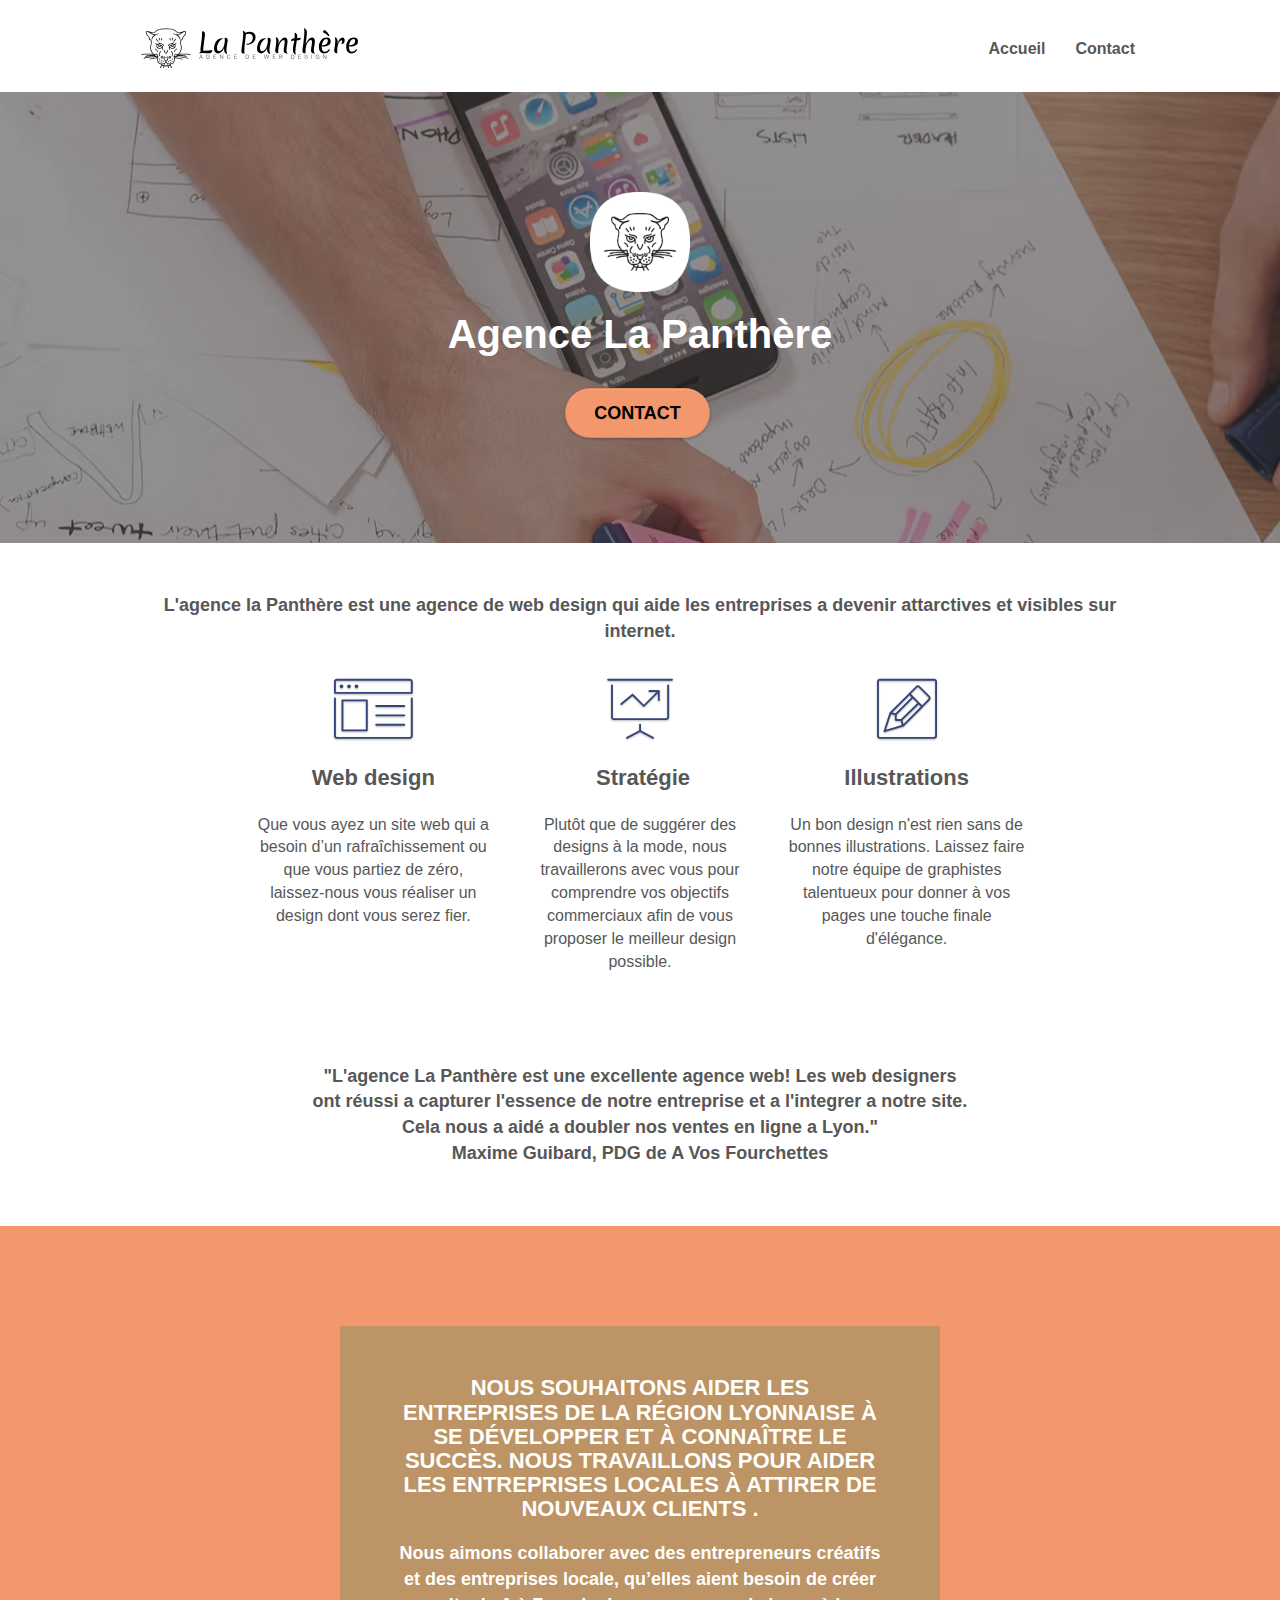
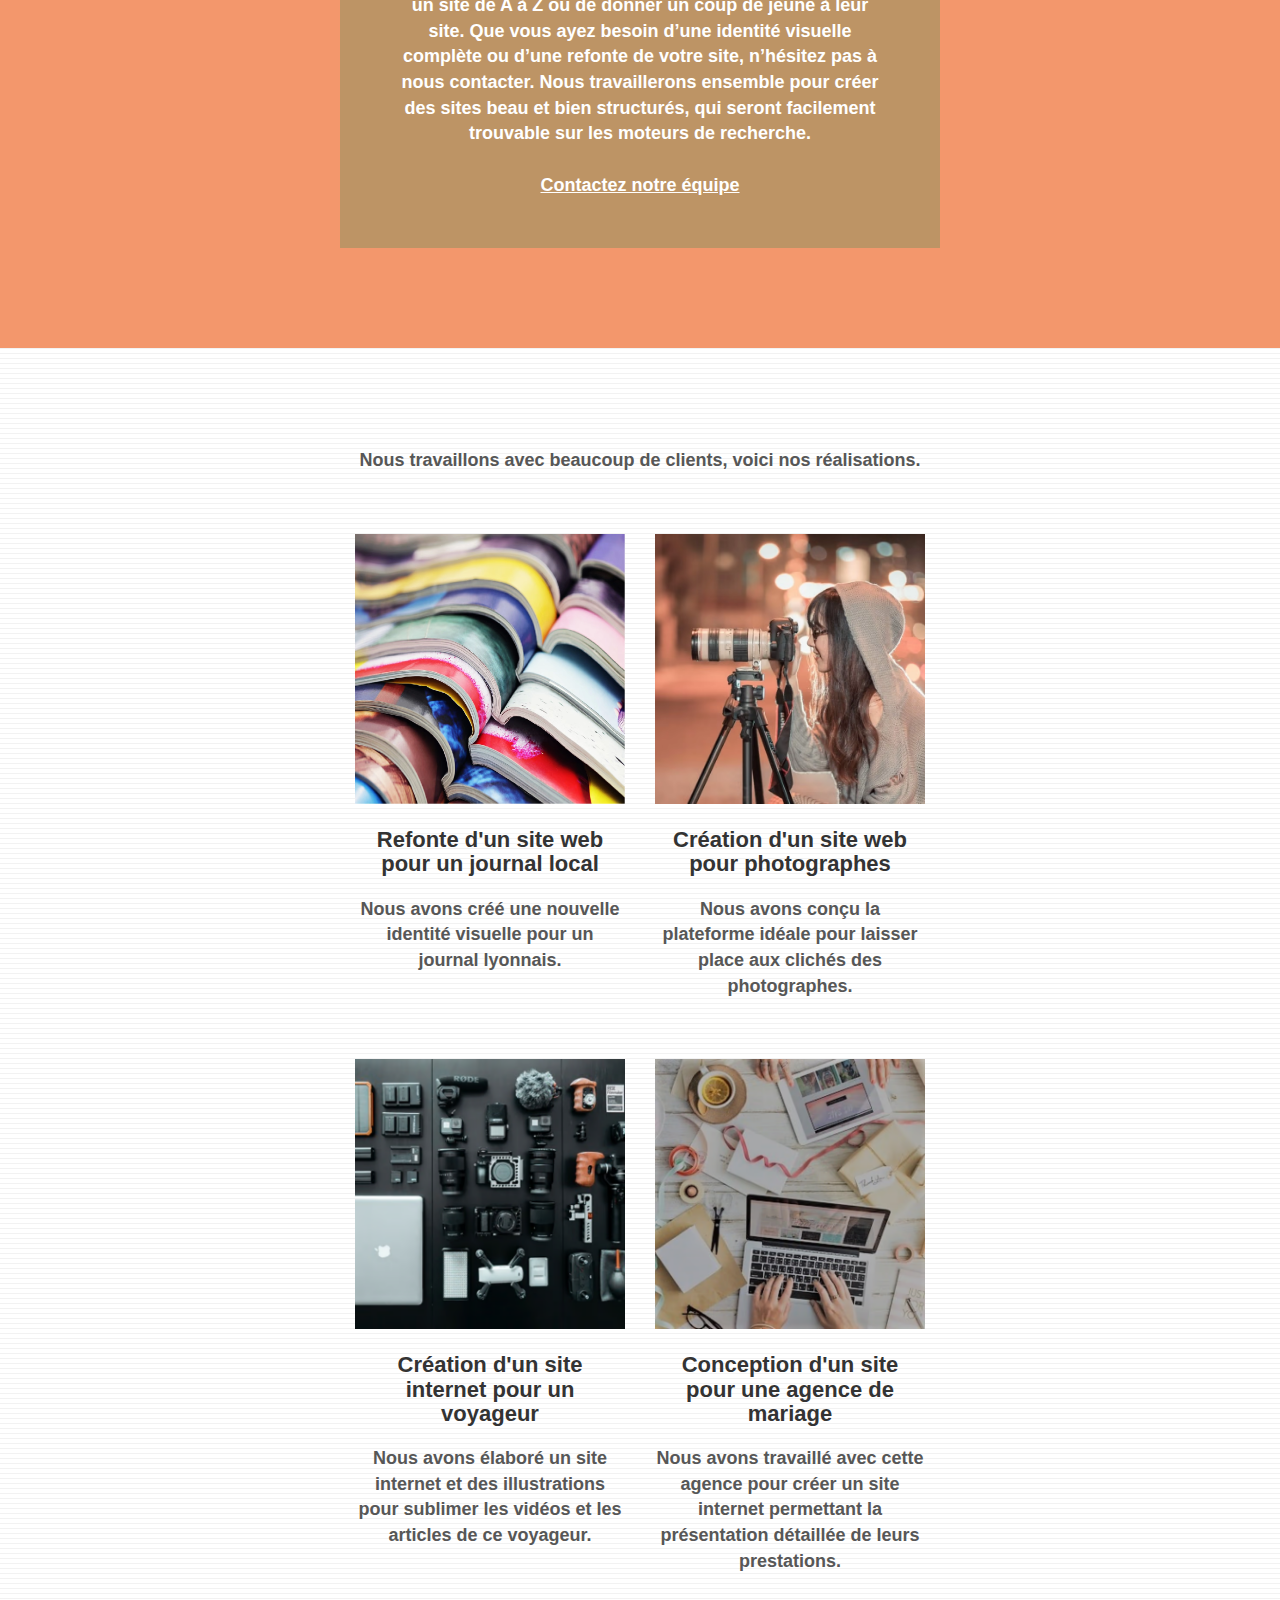
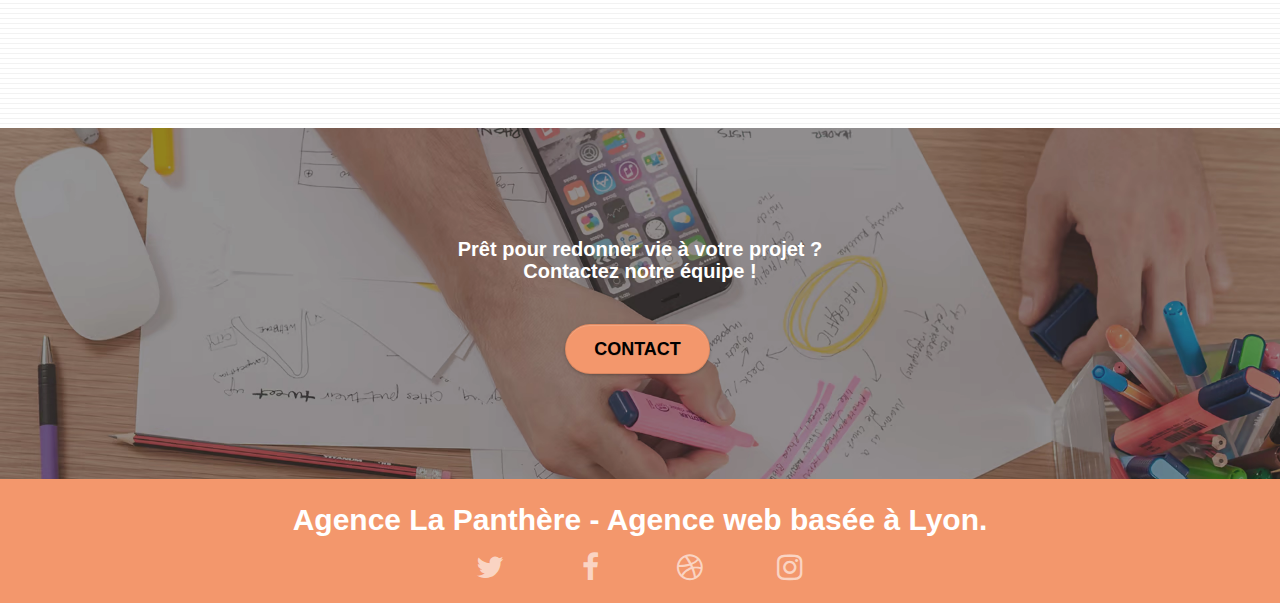
<file: index.html>
<!doctype html> 
<html lang="fr">
<head>
    <meta charset="utf-8">
    <meta name="description" content="Votre site web
	 a besoin d'une nouvelle identité visuelle ou souhaitez partir de zéro,
	 l'agence web design la panthère située à Lyon realisera un design
	 dont vous serez fier et représentera votre entreprise">
    <meta name="viewport" content="width=device-width, initial-scale=1.0, viewport-fit=cover">
	<meta name="robots" content="index">
    <link rel="shortcut icon" type="image/png" href="favicon.jpg">

	<link rel="stylesheet" type="text/css" href="./css/bootstrap.min.css">
	<link rel="stylesheet" type="text/css" href="style.min.css">
	<link rel="stylesheet" type="text/css" href="./css/font-awesome.min.css">
	<link rel="stylesheet" type="text/css" href="./css/et-line.min.css">

	<link rel=«canonical» href="https://jeremycamp.github.io/OC_Projet_4/">
	
	
    <title>La Panthère, Entreprise Web Design a Lyon</title>

    
<!-- Analytics -->
	<script async src="https://www.googletagmanager.com/gtag/js?id=G-5NNJQ9FS7B"></script>
	<script>
	window.dataLayer = window.dataLayer || [];
	function gtag(){dataLayer.push(arguments);}
	gtag('js', new Date());

	gtag('config', 'G-5NNJQ9FS7B');
	</script>
<!-- Analytics END -->
    
</head>
<body>
<!-- Principal conteneur -->
<div class="page-container">
    
	<!-- bloc-0 -->
	<header>
		<div class="bloc bgc-white l-bloc " id="bloc-0">
			<div class="container bloc-sm">

				<nav class="navbar row">
					<div class="navbar-header">	
						<a class="navbar-brand" href="index.html"><img src="img/agence-la-panthere-monochrome.svg" alt="lyon web design logo agence web meilleure agence" height="40" /></a>
						<button id="nav-toggle" type="button" class="ui-navbar-toggle navbar-toggle" data-toggle="collapse" data-target=".navbar-1">
							<span class="sr-only">Toggle navigation</span><span class="icon-bar"></span><span class="icon-bar"></span><span class="icon-bar"></span>
						</button>
					</div>
					<div class="collapse navbar-collapse navbar-1 special-dropdown-nav">
						<ul class="site-navigation nav navbar-nav">
							<li>
								<a href="index.html">Accueil</a>
							</li>
							<li>
								<a href="Contact.html">Contact</a>
							</li>
						</ul>
					</div>
				</nav>
			</div>
		</div>
	</header>
	<!-- bloc-0 END -->

	<main>
		<section>
			<!-- bloc-1-presentation -->
			<div class="bloc bgc-dark-slate-blue bg-banniere d-bloc bg-t-edge bloc-bg-texture texture-paper b-parallax" id="bloc-1-hero">
				<div class="container bloc-lg">
					<div class="row tight-width-whitespace">
						<div class="col-sm-12">
							<img src="img/logo.png" class="center-block image-resize-mode" width="100" alt="Agence La Panthère, agence web lyon, création logo lyon" />
							<h1 class="text-center hero-bloc-text tc-white ">
								Agence La Panthère
							</h1>
							<div class="text-center">
								<a href="Contact.html" class="btn btn-lg btn-clean btn-rd cta-hero btn-atomic-tangerine" id="cta-hero">Contact</a>
							</div>
						</div>
					</div>
				</div>
			</div>
			<!-- bloc-1-presentation END -->
		</section>

		<section>
			<!-- bloc-2-services -->
			<div class="bloc bgc-white l-bloc" id="bloc-2-services">
				<div class="container bloc-md">
					<div class="row">
						<div class="col-sm-12 text-center">
							<p>L'agence la Panthère est une agence de web design qui aide les entreprises a devenir attarctives et visibles sur internet.</p>
						</div>
					</div>
					<div class="row voffset-lg med-width-whitespace">
						<div class="col-sm-4">
							<div class="text-center">
								<span class="et-icon-browser sm-shadow icon-dark-slate-blue icons icon-lg"></span>
							</div>
							<h2 class="mg-md text-center">
								Web design
							</h2>
							<p class="text-center ">
								Que vous ayez un site web qui a besoin d&rsquo;un rafraîchissement ou que vous partiez de zéro, laissez-nous vous réaliser un design dont vous serez fier.
							</p>
						</div>
						<div class="col-sm-4">
							<div class="text-center">
								<span class="et-icon-presentation sm-shadow icon-dark-slate-blue icons icon-lg"></span>
							</div>
							<h2 class="mg-md text-center">
								&nbsp;Stratégie
							</h2>
							<p class="text-center ">
								Plutôt que de suggérer des designs à la mode, nous travaillerons avec vous pour comprendre vos objectifs commerciaux afin de vous proposer le meilleur design possible.<br>
							</p>
						</div>
						<div class="col-sm-4">
							<div class="text-center">
								<span class="et-icon-edit sm-shadow icon-dark-slate-blue icons icon-lg"></span>
							</div>
							<h2 class="mg-md text-center">
								Illustrations
							</h2>
							<p class="text-center ">
								Un bon design n'est rien sans de bonnes illustrations. Laissez faire notre équipe de graphistes talentueux pour donner à vos pages une touche finale d'élégance.
							</p>
						</div>
					</div>
					<div class="row voffset-lg voffset">
						<div class="col-xs-12 col-md-8 col-md-offset-2 text-center">
							<p>"L'agence La Panthère est une excellente agence web! Les web designers ont réussi a capturer l'essence de notre entreprise et a l'integrer a notre site. Cela nous a aidé a doubler nos ventes en ligne a Lyon."
								<br>
								Maxime Guibard, PDG de A Vos Fourchettes
							</p>

						</div>
					</div>
				</div>
			</div>
			<!-- bloc-2-services END -->
		</section>

		<section>
			<!-- bloc-3-what-i-do -->
			<div class="bloc tc-white bgc-atomic-tangerine bg-presentation d-bloc bloc-bg-texture texture-paper b-parallax" id="bloc-3-what-i-do">
				<div class="container bloc-lg">
					<div class="row tight-width-whitespace black-background">
						<div class="col-sm-12">
							<h3 class="mg-md text-center tc-white">
								Nous souhaitons aider les entreprises de la région Lyonnaise à se développer et à connaître le succès. Nous travaillons pour aider les entreprises locales à attirer de nouveaux clients .<br>
							</h3>
							<p class="text-center white">
								Nous aimons collaborer avec des entrepreneurs créatifs et des entreprises locale, qu’elles aient besoin de créer un site de A à Z ou de donner un coup de jeune à leur site. Que vous ayez besoin d’une identité visuelle complète ou d’une refonte de votre site, n’hésitez pas à nous contacter. Nous travaillerons ensemble pour créer des sites beau et bien structurés, qui seront facilement trouvable sur les moteurs de recherche. <br><br><a class="ltc-white bold-link" href="Contact.html">Contactez notre équipe</a><br>
							</p>
						</div>
					</div>
				</div>
			</div>
			<!-- bloc-3-what-i-do END -->
		</section>

		<section>
			<!-- bloc-4-portfolio -->
			<div class="bloc bgc-white bg-lines-h2-bg bg-repeat l-bloc" id="bloc-4-portfolio">
				<div class="container bloc-lg">
					<div class="row">
						<div class="col-sm-12 text-center">
							<p> Nous travaillons avec beaucoup de clients, voici nos réalisations.</p>
						</div>
					</div>
					<div class="row tight-width-whitespace portfolio-row">
						<div class="col-sm-6">
							<a href="#" data-lightbox="img/1.avif" data-gallery-id="gallery-1" data-caption="Refonte d'un site web pour un journal local" data-frame="snapshot-lb"><img src="img/1.avif" alt="lyon web design logo agence web meilleure agence et refonte site web journal" class="img-responsive portfolio-thumb" /></a>
							<h4 class="mg-md text-center">
								Refonte d'un site web pour un journal local
							</h4>
							<p class="text-center">
								Nous avons créé une nouvelle identité visuelle pour un journal lyonnais.
							</p>
						</div>
						<div class="col-sm-6">
							<a href="#" data-lightbox="img/2.avif" data-gallery-id="gallery-1" data-caption="Création d'un site web pour photographes" data-frame="snapshot-lb"><img src="img/2.avif" class="img-responsive portfolio-thumb" alt="lyon web design logo agence web meilleure agence, Création d'un site web pour photographes" /></a>
							<h4 class="mg-md text-center">
								Création d'un site web pour photographes
							</h4>
							<p class="text-center">
								Nous avons conçu la plateforme idéale pour laisser place aux clichés des photographes.
							</p>
						</div>
					</div>
					<div class="row tight-width-whitespace portfolio-row">
						<div class="col-sm-6">
							<a href="#" data-lightbox="img/3.avif" data-gallery-id="gallery-1" data-caption="Création d'un site internet pour un voyageur" data-frame="snapshot-lb"><img src="img/3.avif" class="img-responsive portfolio-thumb" alt="lyon web design logo agence web meilleure agence, Création d'un site web pour voyageur"/></a>
							<h4 class="mg-md text-center">
								Création d'un site internet pour un voyageur
							</h4>
							<p class="text-center">
								Nous avons élaboré un site internet et des illustrations pour sublimer les vidéos et les articles de ce voyageur.
							</p>
						</div>
						<div class="col-sm-6">
							<a href="#" data-lightbox="img/4.avif" data-gallery-id="gallery-1" data-caption="Conception d'un site pour une agence de mariage" data-frame="snapshot-lb"><img src="img/4.avif" class="img-responsive portfolio-thumb" alt="lyon web design logo agence web meilleure agence, Création d'un site web pour agence de mariage" /></a>
							<h4 class="mg-md text-center">
								Conception d'un site pour une agence de mariage
							</h4>
							<p class="text-center">
								Nous avons travaillé avec cette agence pour créer un site internet permettant la présentation détaillée de leurs prestations.
							</p>
						</div>
					</div>
				</div>
			</div>
			<!-- bloc-4-portfolio END -->
		</section>

		<section>
			<!-- bloc-5-cta -->
			<div class="bloc bgc-dark-slate-blue bg-banniere d-bloc bloc-bg-texture texture-paper" id="bloc-5-cta">
				<div class="container bloc-lg">
					<div class="row">
						<h5 class="mg-md text-center tc-white">
							Prêt pour redonner vie à votre projet ?<br>Contactez notre équipe !
						</h5>
						<div class="col-sm-12 text-center">
							<a href="Contact.html" class="btn btn-atomic-tangerine btn-clean btn-rd btn-lg cta-hero">Contact</a>
						</div>
					</div>
				</div>
			</div>
			<!-- bloc-5-cta END -->
		</section>
	</main>

	<!-- Footer - bloc-8 -->
	<footer>
		<div class="bloc bgc-atomic-tangerine d-bloc" id="bloc-8">
			<div class="container bloc-sm">
				<div class="row">
					<div class="col-sm-12" id="fontsizetitle">
						<p class="text-center white">
							Agence La Panthère - Agence web basée à Lyon.<br>
						</p>
						<div class="row row-no-gutters social">
							<div class="col-sm-3">
								<div class="text-center">
									<a class="social" href="index.html"><span class="fa fa-twitter icon-md"></span></a>
								</div>
							</div>
							<div class="col-sm-3">
								<div class="text-center">
									<a class="social" href="index.html"><span class="fa fa-facebook icon-md"></span></a>
								</div>
							</div>
							<div class="col-sm-3">
								<div class="text-center">
									<a class="social" href="index.html"><span class="fa fa-dribbble icon-md"></span></a>
								</div>
							</div>
							<div class="col-sm-3">
								<div class="text-center">
									<a class="social" href="index.html"><span class="fa fa-instagram icon-md"></span></a>
								</div>
							</div>
						</div>
					</div>
				</div>
			</div>
		</div>
	</footer>
	<!-- Footer - bloc-8 END -->

</div>
<!-- Principal conteneur END -->
    
	<script async src="./js/jquery-2.1.0.min.js"></script>
	<script async src="./js/bootstrap.min.js"></script>
	<script async src="./js/blocs.min.js"></script>
	<script async src="./js/jqBootstrapValidation.min.js"></script>
	<script async src="./js/formHandler.min.js"></script>
</body>
</html>
</file>
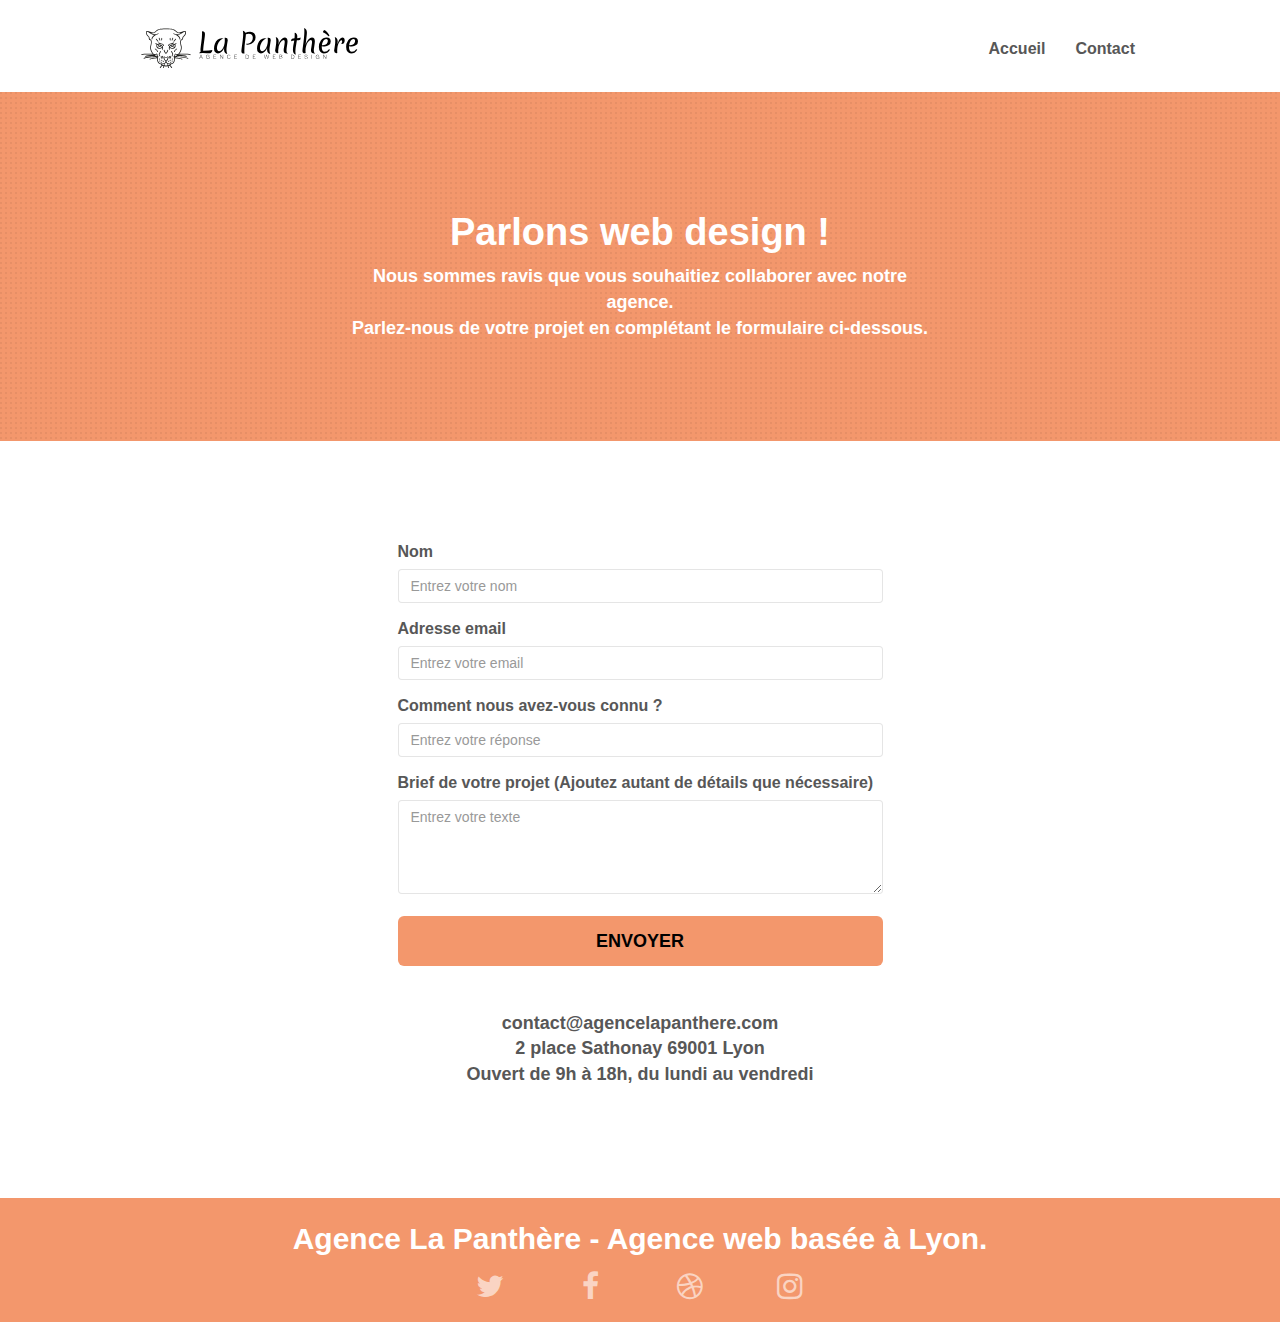
<file: Contact.html>
<!doctype html>
<html lang="fr">
<head>
    <meta charset="utf-8">
    <meta name="description" content="Vous souhaitez parler graphisme, web design,
	illustrations, identité visuelle, ou encore webmarketing, prenez contact avec 
	l'agence la panthère ou dans nos locaux situés a lyon">
    <meta name="viewport" content="width=device-width, initial-scale=1.0, viewport-fit=cover">
	<meta name="robots" content="index">
    <link rel="shortcut icon" type="image/png" href="favicon.jpg">
    
	<link rel="stylesheet" type="text/css" href="./css/bootstrap.min.css">
	<link rel="stylesheet" type="text/css" href="style.min.css">
	<link rel="stylesheet" type="text/css" href="./css/font-awesome.min.css">
	<link rel="stylesheet" type="text/css" href="./css/et-line.min.css">
	
    
    <title>Contact</title>

    
<!-- Analytics -->

<!-- Google tag (gtag.js) -->
<script async src="https://www.googletagmanager.com/gtag/js?id=G-5NNJQ9FS7B"></script>
<script>
  window.dataLayer = window.dataLayer || [];
  function gtag(){dataLayer.push(arguments);}
  gtag('js', new Date());

  gtag('config', 'G-5NNJQ9FS7B');
</script>
 
<!-- Analytics END -->
    
</head>
<body>
<!-- Principal conteneur -->
<div class="page-container">

	<header>   
		<!-- bloc-0 -->
		<div class="bloc bgc-white l-bloc " id="bloc-0">
			<div class="container bloc-sm">
				<nav class="navbar row">
					<div class="navbar-header">
						<a class="navbar-brand" href="index.html"><img src="img/agence-la-panthere-monochrome.svg" alt="lyon web design logo" height="40" /></a>
						<button id="nav-toggle" type="button" class="ui-navbar-toggle navbar-toggle" data-toggle="collapse" data-target=".navbar-1">
							<span class="sr-only">Toggle navigation</span><span class="icon-bar"></span><span class="icon-bar"></span><span class="icon-bar"></span>
						</button>
					</div>
					<div class="collapse navbar-collapse navbar-1 special-dropdown-nav">
						<ul class="site-navigation nav navbar-nav">
							<li>
								<a href="index.html">Accueil</a>
							</li>
							<li>
							</li>
							<li>
								<a href="Contact.html">Contact</a>
							</li>
						</ul>
					</div>
				</nav>
			</div>
		</div>
		<!-- bloc-0 END -->
	</header> 

	<main>
		<section>
		<!-- bloc-6 -->
			<div class="bloc bg-dots-bg bg-repeat bgc-atomic-tangerine d-bloc bloc-bg-texture texture-paper" id="bloc-6">
				<div class="container bloc-lg">
					<div class="row">
						<div class="col-sm-12">
							<h1 class="text-center hero-bloc-text tc-white">
								Parlons web design !
							</h1>
							<p class="text-center mg-lg tc-white tight-width-whitespace">
								Nous sommes ravis que vous souhaitiez collaborer avec notre agence.<br>
								Parlez-nous de votre projet en complétant le formulaire ci-dessous.
							</p>
						</div>
					</div>
				</div>
			</div>
			<!-- bloc-6 END -->
		</section>

		<section>
			<!-- bloc-7 -->
			<div class="bloc bgc-white l-bloc" id="bloc-7">
				<div class="container bloc-lg">
					<div class="row formulaireflex">
						<div class="col-sm-6">
							<form id="form_1" novalidate success-msg="Your message has been sent." fail-msg="Sorry it seems that our mail server is not responding, Sorry for the inconvenience!">
								<div class="form-group">
									<label for="name">
										Nom
									</label>
									<input id="name" class="form-control" required placeholder="Entrez votre nom"/>
								</div>
								<div class="form-group">
									<label for="email">
										Adresse email
									</label>
									<input id="email" class="form-control" type="email" required placeholder="Entrez votre email"/>
								</div>
								<div class="form-group">
									<label>
										Comment nous avez-vous connu ?
									</label for="input_504">
									<input class="form-control" type="text" required id="input_504" placeholder="Entrez votre réponse" />
								</div>
								<div class="form-group">
									<label for="message">
										Brief de votre projet (Ajoutez autant de détails que nécessaire)<br>
									</label><textarea id="message" class="form-control" rows="4" cols="50" required placeholder="Entrez votre texte"></textarea>
								</div> 
								<button class="bloc-button btn btn-lg btn-block cta-hero btn-atomic-tangerine" type="submit">
									Envoyer
								</button>
							</form>
						</div>
						<div class="col-sm-6 textcentercontact">
							<p>
								contact@agencelapanthere.com<br>2 place Sathonay 69001 Lyon<br>Ouvert de 9h à 18h, du lundi au vendredi<br>
							</p>
						</div>
					</div>
				</div>
			</div>
			<!-- bloc-7 END -->
		</section>
	</main>

	<footer>
		<!-- Footer - bloc-8 -->
		<div class="bloc bgc-atomic-tangerine d-bloc" id="bloc-8">
			<div class="container bloc-sm">
				<div class="row">
					<div class="col-sm-12">
						<p class="text-center white">
							Agence La Panthère - Agence web basée à Lyon.<br>
						</p>
						<div class="row row-no-gutters social">
							<div class="col-sm-3">
								<div class="text-center">
									<a class="social" href="index.html"><span class="fa fa-twitter icon-md"></span></a>
								</div>
							</div>
							<div class="col-sm-3">
								<div class="text-center">
									<a class="social" href="index.html"><span class="fa fa-facebook icon-md"></span></a>
								</div>
							</div>
							<div class="col-sm-3">
								<div class="text-center">
									<a class="social" href="index.html"><span class="fa fa-dribbble icon-md"></span></a>
								</div>
							</div>
							<div class="col-sm-3">
								<div class="text-center">
									<a class="social" href="index.html"><span class="fa fa-instagram icon-md"></span></a>
								</div>
							</div>
						</div>
					</div>
				</div>
			</div>
		</div>
		<!-- Footer - bloc-8 END -->
	</footer>

</div>
<!-- Principal conteneur END -->
    
<script async src="./js/jquery-2.1.0.min.js"></script>
<script async src="./js/bootstrap.min.js"></script>
<script async src="./js/blocs.min.js"></script>
<script async src="./js/jqBootstrapValidation.min.js"></script>
<script async src="./js/formHandler.min.js"></script>
</html>
</file>
<file: style.min.css>
body{margin:0;padding:0;background:#FFF;overflow-x:hidden;-webkit-font-smoothing:antialiased;-moz-osx-font-smoothing:grayscale}a,button{transition:all .3s ease-in-out;outline:none!important}a:hover{text-decoration:none;cursor:pointer}#page-loading-blocs-notifaction{position:fixed;top:0;bottom:0;width:100%;z-index:100000;background:#FFF url(img/pageload-spinner.gif) no-repeat center center}.bloc{width:100%;clear:both;background:50% 50% no-repeat;padding:0 50px;-webkit-background-size:cover;-moz-background-size:cover;-o-background-size:cover;background-size:cover;position:relative}.bloc .container{padding-left:0;padding-right:0}.bloc-lg{padding:100px 50px}.bloc-md{padding:50px}.bloc-sm{padding:20px 50px}.bg-center,.bg-l-edge,.bg-r-edge,.bg-t-edge,.bg-b-edge,.bg-tl-edge,.bg-bl-edge,.bg-tr-edge,.bg-br-edge,.bg-repeat{-webkit-background-size:auto!important;-moz-background-size:auto!important;-o-background-size:auto!important;background-size:auto!important}.bg-repeat{background:repeat}.bg-t-edge{background:top no-repeat}.bloc-bg-texture::before{content:"";background-size:2px 2px;position:absolute;top:0;bottom:0;left:0;right:0}.texture-paper::before{background-size:280px 280px}.b-parallax{background-attachment:fixed}.d-bloc{color:rgba(255,255,255,.7)}.d-bloc button:hover{color:rgba(255,255,255,.9)}.d-bloc .icon-round,.d-bloc .icon-square,.d-bloc .icon-rounded,.d-bloc .icon-semi-rounded-a,.d-bloc .icon-semi-rounded-b{border-color:rgba(255,255,255,.9)}.d-bloc .divider-h span{border-color:rgba(255,255,255,.2)}.d-bloc .a-btn,.d-bloc .navbar a,.d-bloc .navbar-brand,.d-bloc a .icon-sm,.d-bloc a .icon-md,.d-bloc a .icon-lg,.d-bloc a .icon-xl,.d-bloc h1 a,.d-bloc h2 a,.d-bloc h3 a,.d-bloc h4 a,.d-bloc h5 a,.d-bloc h6 a,.d-bloc p a{color:rgba(255,255,255,.6)}.d-bloc .a-btn:hover,.d-bloc .navbar a:hover,.d-bloc .navbar-brand:hover,.d-bloc a:hover .icon-sm,.d-bloc a:hover .icon-md,.d-bloc a:hover .icon-lg,.d-bloc a:hover .icon-xl,.d-bloc h1 a:hover,.d-bloc h2 a:hover,.d-bloc h3 a:hover,.d-bloc h4 a:hover,.d-bloc h5 a:hover,.d-bloc h6 a:hover,.d-bloc p a:hover{color:rgba(255,255,255,1)}.d-bloc .navbar-toggle .icon-bar{background:rgba(255,255,255,1)}.d-bloc .btn-wire,.d-bloc .btn-wire:hover{color:rgba(255,255,255,1);border-color:rgba(255,255,255,1)}.d-bloc .panel{color:rgba(0,0,0,.5)}.d-bloc .panel button:hover{color:rgba(0,0,0,.7)}.d-bloc .panel icon{border-color:rgba(0,0,0,.7)}.d-bloc .panel .divider-h span{border-color:rgba(0,0,0,.1)}.d-bloc .panel .a-btn{color:rgba(0,0,0,.6)}.d-bloc .panel .a-btn:hover{color:rgba(0,0,0,1)}.d-bloc .panel .btn-wire,.d-bloc .panel .btn-wire:hover{color:rgba(0,0,0,.7);border-color:rgba(0,0,0,.3)}.d-bloc .panel,.l-bloc{color:rgba(0,0,0,.5)}.d-bloc .panel button:hover,.l-bloc button:hover{color:rgba(0,0,0,.7)}.l-bloc .icon-round,.l-bloc .icon-square,.l-bloc .icon-rounded,.l-bloc .icon-semi-rounded-a,.l-bloc .icon-semi-rounded-b{border-color:rgba(0,0,0,.7)}.d-bloc .panel .divider-h span,.l-bloc .divider-h span{border-color:rgba(0,0,0,.1)}.d-bloc .panel .a-btn,.l-bloc .a-btn,.l-bloc .navbar a,.l-bloc .navbar-brand,.l-bloc a .icon-sm,.l-bloc a .icon-md,.l-bloc a .icon-lg,.l-bloc a .icon-xl,.l-bloc h1 a,.l-bloc h2 a,.l-bloc h3 a,.l-bloc h4 a,.l-bloc h5 a,.l-bloc h6 a,.l-bloc p a{color:rgba(0,0,0,.6)}.d-bloc .panel .a-btn:hover,.l-bloc .a-btn:hover,.l-bloc .navbar a:hover,.l-bloc .navbar-brand:hover,.l-bloc a:hover .icon-sm,.l-bloc a:hover .icon-md,.l-bloc a:hover .icon-lg,.l-bloc a:hover .icon-xl,.l-bloc h1 a:hover,.l-bloc h2 a:hover,.l-bloc h3 a:hover,.l-bloc h4 a:hover,.l-bloc h5 a:hover,.l-bloc h6 a:hover,.l-bloc p a:hover{color:rgba(0,0,0,1)}.l-bloc .navbar-toggle .icon-bar{color:rgba(0,0,0,.6)}.d-bloc .panel .btn-wire,.d-bloc .panel .btn-wire:hover,.l-bloc .btn-wire,.l-bloc .btn-wire:hover{color:rgba(0,0,0,.7);border-color:rgba(0,0,0,.3)}.voffset{margin-top:30px}.voffset-lg{margin-top:80px}.row-no-gutters{margin-right:0;margin-left:0;display:flex;justify-content:space-around}.row.row-no-gutters>[class^="col-"],.row.row-no-gutters>[class*=" col-"]{padding-right:0;padding-left:0}#bloc-1-hero h1{font-size:40px}.navbar{margin-bottom:0;z-index:1}.navbar-brand{height:auto;padding:3px 15px;font-size:25px;font-weight:400;font-weight:600;line-height:44px}.navbar-brand img{max-height:200px;margin:0 5px 0 0;display:inline}.navbar-brand img[src$=svg]{min-width:100px}.nav-center .navbar-brand img{margin:0}.navbar .nav{padding-top:2px;margin-right:-16px;float:right;z-index:1}.nav>li{float:left;margin-top:4px;font-size:16px}.navbar-nav .open .dropdown-menu>li>a{text-align:inherit}.nav>li a:hover,.nav>li a:focus{background:transparent}.navbar-toggle{margin:10px 10px 0 0;border:0}.navbar-toggle:hover{background:transparent!important}.navbar-toggle .icon-bar{background-color:rgba(0,0,0,.5);width:26px}.nav-invert .navbar .nav{float:left}.nav-invert .navbar-header,.nav-invert .navbar-brand{float:right;position:relative;z-index:2}@media (min-width:768px){.site-navigation{position:absolute;top:50%;right:20px;transform:translate(0,-50%);-webkit-transform:translateY(-50%)}.nav>li .dropdown-menu a,.nav>li .dropdown-menu a:hover{color:#484848}.nav-invert .site-navigation{left:0;right:0}.nav-center{text-align:center}.nav-center .navbar-header{width:100%}.nav-center .navbar-header,.nav-center .navbar-brand,.nav-center .nav>li{float:none;display:inline-block}.nav-center .site-navigation{position:relative;width:100%;right:0;margin-right:0;margin-top:20px}.nav-center.mini-nav .navbar-toggle{float:none;margin:10px auto 0}}.nav>li>.dropdown a{background:none!important;display:block;padding:14px 15px}nav .caret{margin:0 5px}.dropdown-menu .dropdown-menu{top:-8px;left:100%}.dropdown-menu .dropmenu-flow-right{top:100%;left:0;margin-left:-1px;border-top-left-radius:0;border-top-right-radius:0}.dropdown-menu .dropdown span{border:4px solid #000;border-top-color:transparent;border-right-color:transparent;border-bottom-color:transparent;margin:6px -5px 0 0!important;float:right}.mg-md{margin-top:10px;margin-bottom:20px}.mg-lg{margin-top:10px;margin-bottom:40px}.btn{margin:0 5px 5px 0}.btn.pull-right{margin:0 0 5px 5px}.btn-d,.btn-d:hover,.btn-d:focus{color:#FFF;background:rgba(0,0,0,.3)}button{outline:none!important}.btn-rd{border-radius:40px}.btn-clean{border:1px solid rgba(0,0,0,.08);border-bottom-color:rgba(0,0,0,.1);text-shadow:0 1px 0 rgba(0,0,1,.1);box-shadow:0 1px 3px rgba(0,0,1,.25),inset 0 1px 0 0 rgba(255,255,255,.15)}.icon-md{font-size:30px!important}.icon-lg{font-size:60px!important}.sm-shadow{text-shadow:0 1px 2px rgba(0,0,0,.3)}.panel-sq,.panel-sq .panel-heading,.panel-sq .panel-footer{border-radius:0}.panel-rd{border-radius:30px}.panel-rd .panel-heading{border-radius:29px 29px 0 0}.panel-rd .panel-footer{border-radius:0 0 29px 29px}.form-control{border-color:rgba(0,0,0,.1);box-shadow:none}.scrollToTop{width:40px;height:40px;position:fixed;bottom:20px;right:20px;opacity:0;z-index:500;transition:all .3s ease-in-out}.scrollToTop span{margin-top:6px}.showScrollTop{font-size:14px;opacity:1}a[data-lightbox]{position:relative;display:block;text-align:center}a[data-lightbox]:hover::before{content:"+";font-family:"HelveticaNeue-Light","Helvetica Neue Light","Helvetica Neue",Helvetica,Arial;font-size:32px;width:50px;height:50px;margin-left:-25px;border-radius:50%;background:rgba(0,0,0,.6);color:#FFF;font-weight:100;z-index:1;position:absolute;top:50%;transform:translateY(-50%);-webkit-transform:translateY(-50%)}a[data-lightbox]:hover img{opacity:.6;-webkit-animation-fill-mode:none;animation-fill-mode:none}#lightbox-modal{display:flex;align-items:center}#lightbox-modal .modal-dialog{width:90%;max-width:900px;margin:0 auto}#lightbox-modal .modal-dialog img{max-height:90vh;margin:0 auto}.lightbox-caption{padding:20px;color:#FFF;background:rgba(0,0,0,.5);position:absolute;left:15px;right:15px;bottom:5px}.close-lightbox{color:#FFF;font-size:30px;position:absolute;top:20px;right:20px;z-index:20;background:rgba(0,0,0,.5);border:none;line-height:30px;padding:0 9px 5px;opacity:.3}.close-lightbox:hover,.next-lightbox:hover,.prev-lightbox:hover{opacity:1;color:#FFF}.next-lightbox,.prev-lightbox{font-size:20px;color:rgba(255,255,255,.9);background:rgba(0,0,0,.5);transition:all .2s ease-in-out;position:absolute;top:45%;z-index:1;opacity:.4}.next-lightbox{padding:6px 8px 1px 13px;right:25px}.prev-lightbox{padding:6px 13px 1px 10px;left:25px}.snapshot-lb .modal-body{padding-bottom:45px}.snapshot-lb .lightbox-caption{padding:0;color:rgba(0,0,0,.5);background:none}h1,h2,h3,h4,h5,h6,p,label,.btn,a{font-family:"helvetica";font-weight:600;color:#575757!important}.container{max-width:1000px}.hero-bloc-text{font-size:38px}.hero-bloc-text-sub{font-size:36px}.statement-bloc-text{line-height:26px;font-style:italic;font-size:20px;text-align:center;font-weight:lighter;max-width:520px;margin:auto}p{font-size:11px}.tight-width-whitespace{max-width:600px;margin:auto}.h1{font-size:20px;font-family:"Open Sans"}.cta-hero{margin-top:22px;color:#000!important;text-transform:uppercase;padding:12px 28px;font-weight:700}.social{max-width:400px;margin:auto}h2{font-size:22px;line-height:1.4em;font-weight:600}h3{font-size:15px;text-transform:uppercase;font-weight:700;color:#333!important}.med-width-whitespace{max-width:800px;margin:auto;box-shadow:0 0 0 #000}h1{color:#333!important}h4{color:#333!important}.icons{margin-bottom:14px;margin-top:24px}.white{color:#FFF!important}.portfolio-thumb{margin-bottom:24px}.portfolio-row{margin-bottom:44px;margin-top:50px}.avatar{box-shadow:0 4px 9px rgba(0,0,0,.3)}.black-background{background-color:rgba(165,147,99,.7);padding:40px}.bold-link{font-weight:900;text-decoration:underline!important}.bgc-white{background-color:#FFF}.bgc-dark-slate-blue{background-color:#364577}.bgc-atomic-tangerine{background-color:#F3976C}.tc-white{color:#FFF!important}.btn-atomic-tangerine{background:#F3976C;color:#000!important}.btn-atomic-tangerine:hover{background:#c27956!important;color:#FFF!important}.ltc-white{color:#FFF!important}.ltc-white:hover{color:#ccc!important}.ltc-atomic-tangerine{color:#F3976C!important}.ltc-atomic-tangerine:hover{color:#c27956!important}.icon-dark-slate-blue{color:#364577!important;border-color:#364577!important}.bg-dots-bg{background-image:url(img/dots-bg.png)}.bg-lines-h2-bg{background-image:url(img/lines-h2-bg.png)}.bg-banniere{background-image:url(img/agence-la-panthere.avif)}.bg-presentation{background-image:url(img/image-de-presentation.avif)}@media (max-width:1024px){.bloc{padding-left:20px;padding-right:20px}.bloc.full-width-bloc,.bloc-tile-2.full-width-bloc .container,.bloc-tile-3.full-width-bloc .container,.bloc-tile-4.full-width-bloc .container{padding-left:0;padding-right:0}}@media (max-width:992px) and (min-width:768px){.navbar .nav{max-width:80%}.nav-center.navbar .nav{max-width:100%}}@media only screen and (min-width:768px) and (max-width:1024px) and (orientation:landscape){.b-parallax{background-attachment:scroll}}@media only screen and (min-width:1024px) and (max-width:1366px) and (-webkit-min-device-pixel-ratio:1.5){.b-parallax{background-attachment:scroll}}@media (max-width:991px){.container{width:100%}
.b-parallax{background-attachment:scroll}.page-container,#hero-bloc{overflow-x:hidden;position:relative}
.bloc{}.bloc-group,.bloc-group .bloc{display:block;width:100%}
.bloc-fill-screen .fill-bloc-top-edge,.bloc-fill-screen .fill-bloc-bottom-edge{padding:0 20px;}}
@media (max-width:767px){.page-container{overflow-x:hidden;position:relative}h1,h2,h3,h4,h5,h6,p,#disqus_thread{padding-left:10px!important;padding-right:10px!important}.b-parallax{background-attachment:scroll}.navbar .nav{padding-top:0;border-top:1px solid rgba(0,0,0,.2);float:none!important}.navbar.row{margin-left:0;margin-right:0}.site-navigation{position:inherit;transform:none;-webkit-transform:none;-ms-transform:none}.nav>li{margin-top:0;border-bottom:1px solid rgba(0,0,0,.1);background:rgba(0,0,0,.05);text-align:left;padding-left:15px;width:100%}.nav>li:hover{background:rgba(0,0,0,.08)}.dropdown .dropdown a .caret{float:none;margin:5px 0 0 10px!important;border:4px solid #000;border-bottom-color:transparent;border-right-color:transparent;border-left-color:transparent}#hero-bloc .navbar .nav{background:rgba(0,0,0,.8)}#hero-bloc .navbar .nav a{color:rgba(255,255,255,.6)}.hero{padding:50px 0}.hero-nav{left:-1px;right:-1px}.navbar-collapse{padding:0;overflow-x:hidden;-webkit-box-shadow:none;box-shadow:none}.navbar-brand img{max-height:40px;width:auto}.nav-invert .navbar-header{float:none;width:100%}.nav-invert .navbar-toggle{float:left;margin-left:10px}.bloc{padding-left:0;padding-right:0}.bloc-xxl,.bloc-xl,.bloc-lg{padding:40px 0}.bloc-sm,.bloc-md{padding-left:0;padding-right:0}.bloc-tile-2 .container,.bloc-tile-3 .container,.bloc-tile-4 .container,.bloc-fill-screen .fill-bloc-top-edge,.bloc-fill-screen .fill-bloc-bottom-edge{padding-left:0;padding-right:0}.a-block{padding:0 10px}.btn-dwn{display:none}.voffset{margin-top:5px}.voffset-md{margin-top:20px}.voffset-lg{margin-top:30px}form{padding:5px}.close-lightbox{display:inline-block}.blocsapp-device-iphone5{background-size:216px 425px;padding-top:60px;width:216px;height:425px}.blocsapp-device-iphone5 img{width:180px;height:320px}}@media (max-width:400px){.bloc{padding-left:0;padding-right:0}}@media (max-width:767px){.bloc-mob-center-text{text-align:center}}.formulaireflex{display:flex;flex-direction:column;align-items:center}.textcentercontact{display:flex;justify-content:center;margin-top:40px}.textcentercontact p{font-size:18px;font-weight:600;text-align:center}.col-sm-4 p{font-size:16px;font-weight:500}label{font-size:16px;font-weight:600}p{font-size:18px}h2,h3,h4,h5{font-size:22px}#bloc-8 p{font-size:30px}#bloc-5-cta h5{font-size:20px}
</file>
